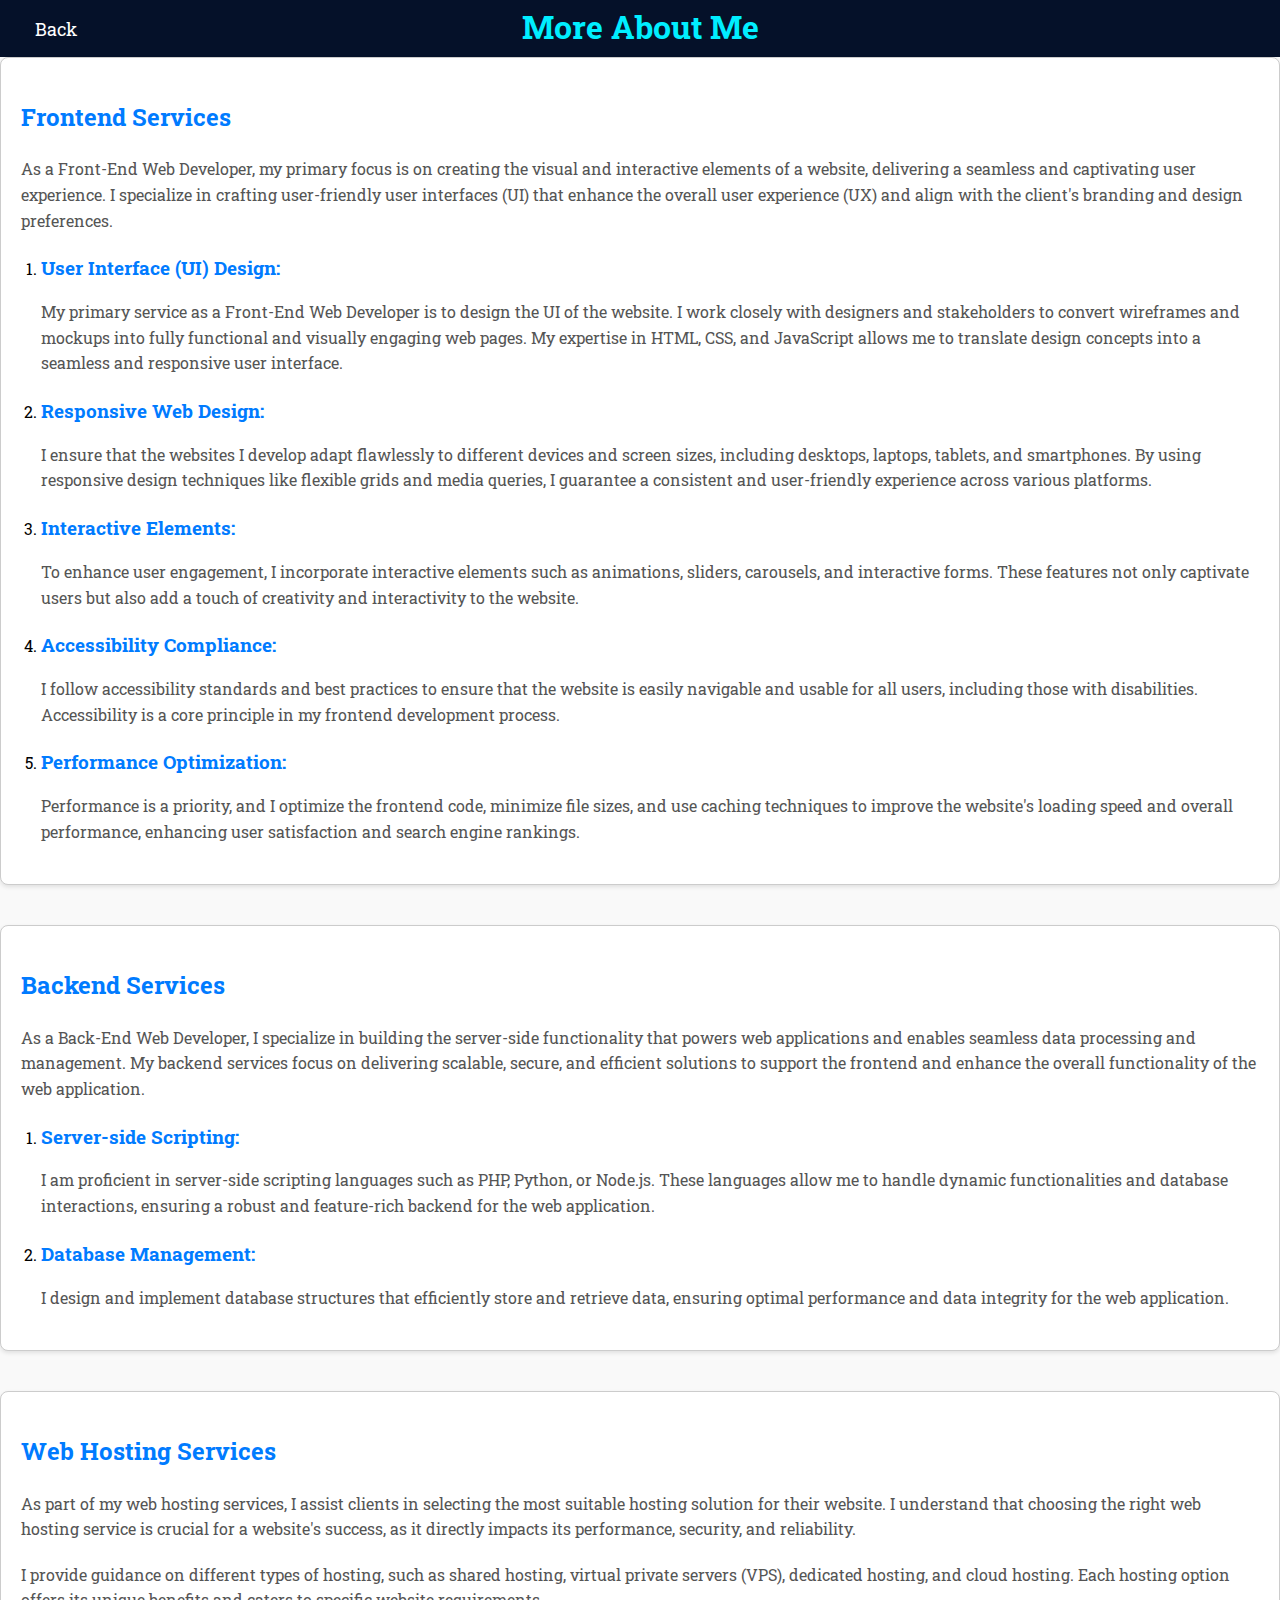
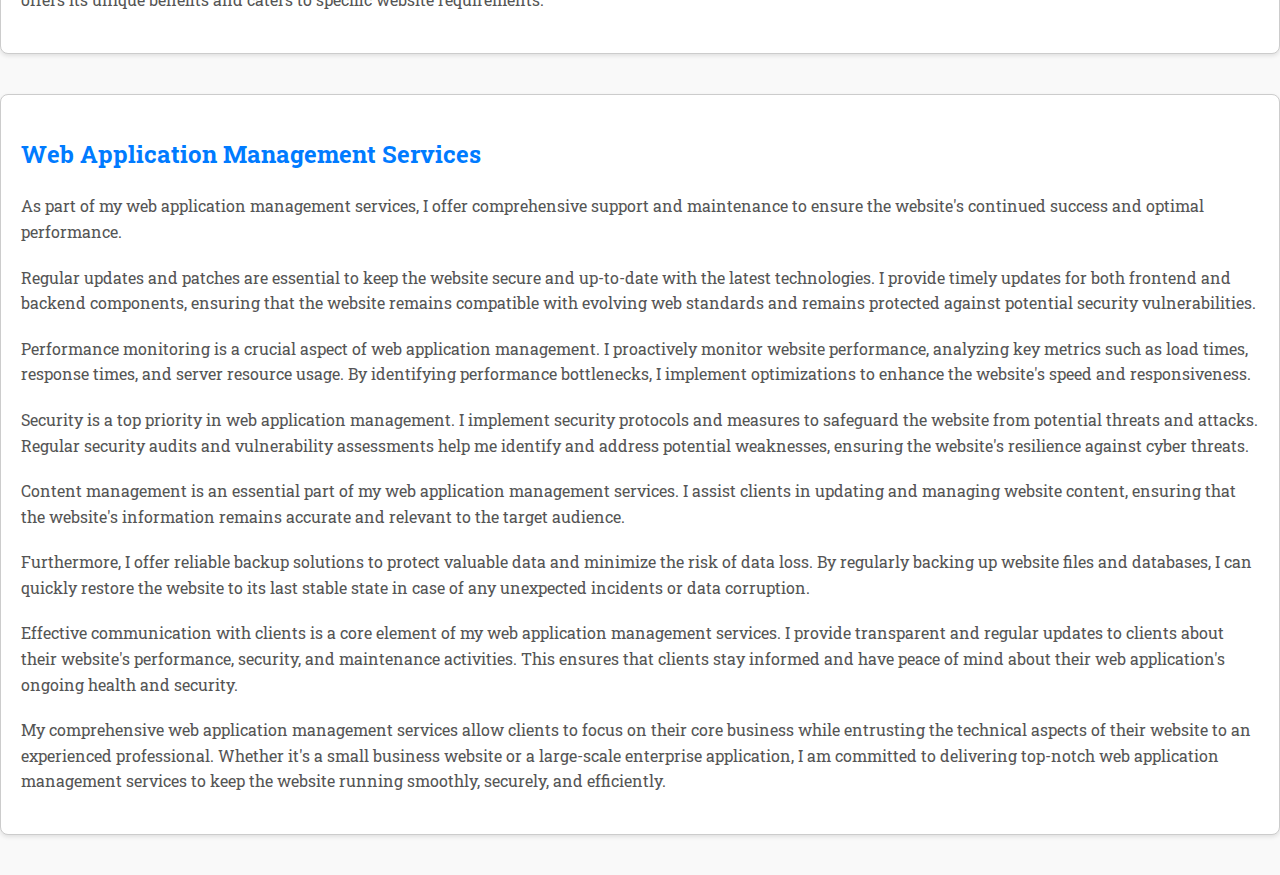
<file: aboutmore/about1.html>
<!DOCTYPE html>
<html>

<head>
    <meta charset="utf-8">
    <meta http-equiv="X-UA-Compatible" content="IE=edge">
    <title>More About Me</title>
    <meta name="description" content="">
    <meta name="viewport" content="width=device-width, initial-scale=1">
    <link rel="preconnect" href="https://fonts.gstatic.com" crossorigin>
    <link href="https://fonts.googleapis.com/css2?family=Libre+Baskerville:ital@0;1&family=Roboto+Mono&family=Roboto+Slab&display=swap"
        rel="stylesheet">
</head>

<style>
*{
    font-family: 'Libre Baskerville', serif;
font-family: 'Roboto Mono', monospace;
font-family: 'Roboto Slab', serif;
}
    body {
    
        line-height: 1.6;
        margin: 40px;
        background-color: #f9f9f9;
        margin: 0;
        padding: 0;
    }

    h1 {
        color: #0ef;
        text-align: center;
        margin-top: -43px;
        margin-bottom: -10px;
        font-size: 32px;
    }

    h2 {
        color: #007bff;
        margin: 20px 0;
    }

    p {
        color: #555;
        font-size: 16px;
    }

    .service {
        border: 1px solid #ccc;
        border-radius: 8px;
        padding: 20px;
        margin-bottom: 40px;
        background-color: #fff;
        box-shadow: 0 2px 4px rgba(0, 0, 0, 0.1);
    }

    .service h2 {
        font-size: 24px;
    }

    .service p {
        margin-bottom: 20px;
    }

    .service ul {
        list-style: decimal;
        padding-left: 20px;
    }

    .service li {
        margin-bottom: 15px;
    }

    .service li ul {
        list-style: circle;
        padding-left: 20px;
    }

    .service h3 {
        color: #007bff;
        margin: 10px 0;
    }
    
    .navbar {
      background-color: #051129;
      padding: 15px;
    }

    .navbar a {
      color: #fff;
      font-size: 18px;
      text-decoration: none;
      padding: 8px 20px;
      border-radius: 5px;
    }

    .navbar a:hover {
      background-color: #0ef;
    }


</style>

<body>
    <header class="header">
        <nav class="navbar">
            <a href="../index.html">Back</a>
            <h1>More About Me</h1>
        </nav>
    </header>

    <!-- Frontend Services -->
    <div class="service">
        <h2>Frontend Services</h2>
        <p>
            As a Front-End Web Developer, my primary focus is on creating the visual and interactive elements of a website,
            delivering a seamless and captivating user experience. I specialize in crafting user-friendly user interfaces (UI)
            that enhance the overall user experience (UX) and align with the client's branding and design preferences.
        </p>
        <ul>
            <li>
                <h3>User Interface (UI) Design:</h3>
                <p>
                    My primary service as a Front-End Web Developer is to design the UI of the website. I work closely with
                    designers and stakeholders to convert wireframes and mockups into fully functional and visually engaging web
                    pages. My expertise in HTML, CSS, and JavaScript allows me to translate design concepts into a seamless and
                    responsive user interface.
                </p>
            </li>
            <li>
                <h3>Responsive Web Design:</h3>
                <p>
                    I ensure that the websites I develop adapt flawlessly to different devices and screen sizes, including desktops,
                    laptops, tablets, and smartphones. By using responsive design techniques like flexible grids and media queries, I
                    guarantee a consistent and user-friendly experience across various platforms.
                </p>
            </li>
            <li>
                <h3>Interactive Elements:</h3>
                <p>
                    To enhance user engagement, I incorporate interactive elements such as animations, sliders, carousels, and
                    interactive forms. These features not only captivate users but also add a touch of creativity and interactivity to
                    the website.
                </p>
            </li>
            <li>
                <h3>Accessibility Compliance:</h3>
                <p>
                    I follow accessibility standards and best practices to ensure that the website is easily navigable and usable for
                    all users, including those with disabilities. Accessibility is a core principle in my frontend development process.
                </p>
            </li>
            <li>
                <h3>Performance Optimization:</h3>
                <p>
                    Performance is a priority, and I optimize the frontend code, minimize file sizes, and use caching techniques to
                    improve the website's loading speed and overall performance, enhancing user satisfaction and search engine
                    rankings.
                </p>
            </li>
        </ul>
    </div>

    <!-- Backend Services -->
    <div class="service">
        <h2>Backend Services</h2>
        <p>
            As a Back-End Web Developer, I specialize in building the server-side functionality that powers web applications and
            enables seamless data processing and management. My backend services focus on delivering scalable, secure, and
            efficient solutions to support the frontend and enhance the overall functionality of the web application.
        </p>
        <ul>
            <li>
                <h3>Server-side Scripting:</h3>
                <p>
                    I am proficient in server-side scripting languages such as PHP, Python, or Node.js. These languages allow me to
                    handle dynamic functionalities and database interactions, ensuring a robust and feature-rich backend for the web
                    application.
                </p>
            </li>
            <li>
                <h3>Database Management:</h3>
                <p>
                    I design and implement database structures that efficiently store and retrieve data, ensuring optimal performance
                    and data integrity for the web application.
                </p>
            </li>
            <!-- Add other backend services here -->
        </ul>
    </div>

    <!-- Web Hosting Services -->
    <div class="service">
        <h2>Web Hosting Services</h2>
        <p>
            As part of my web hosting services, I assist clients in selecting the most suitable hosting solution for their website. I
            understand that choosing the right web hosting service is crucial for a website's success, as it directly impacts its
            performance, security, and reliability.
        </p>
        <p>
            I provide guidance on different types of hosting, such as shared hosting, virtual private servers (VPS), dedicated hosting,
            and cloud hosting. Each hosting option offers its unique benefits and caters to specific website requirements.
        </p>
        <!-- Add more details about different hosting options -->
    </div>

    <!-- Web Application Management Services -->
    <div class="service">
       <h2> Web Application Management Services</h2>
        <p>
            As part of my web application management services, I offer comprehensive support and maintenance to ensure the website's
            continued success and optimal performance.
        </p>
        <p>
            Regular updates and patches are essential to keep the website secure and up-to-date with the latest technologies. I
            provide timely updates for both frontend and backend components, ensuring that the website remains compatible with
            evolving web standards and remains protected against potential security vulnerabilities.
        </p>
        <p>
            Performance monitoring is a crucial aspect of web application management. I proactively monitor website performance,
            analyzing key metrics such as load times, response times, and server resource usage. By identifying performance
            bottlenecks, I implement optimizations to enhance the website's speed and responsiveness.
        </p>
        <p>
            Security is a top priority in web application management. I implement security protocols and measures to safeguard the
            website from potential threats and attacks. Regular security audits and vulnerability assessments help me identify and
            address potential weaknesses, ensuring the website's resilience against cyber threats.
        </p>
        <p>
            Content management is an essential part of my web application management services. I assist clients in updating and
            managing website content, ensuring that the website's information remains accurate and relevant to the target audience.
        </p>
        <p>
            Furthermore, I offer reliable backup solutions to protect valuable data and minimize the risk of data loss. By regularly
            backing up website files and databases, I can quickly restore the website to its last stable state in case of any
            unexpected incidents or data corruption.
        </p>
        <p>
            Effective communication with clients is a core element of my web application management services. I provide transparent
            and regular updates to clients about their website's performance, security, and maintenance activities. This ensures that
            clients stay informed and have peace of mind about their web application's ongoing health and security.
        </p>
        <p>
            My comprehensive web application management services allow clients to focus on their core business while entrusting the
            technical aspects of their website to an experienced professional. Whether it's a small business website or a large-scale
            enterprise application, I am committed to delivering top-notch web application management services to keep the website
            running smoothly, securely, and efficiently.
        </p>
    </div>
</body>
</html>
</file>
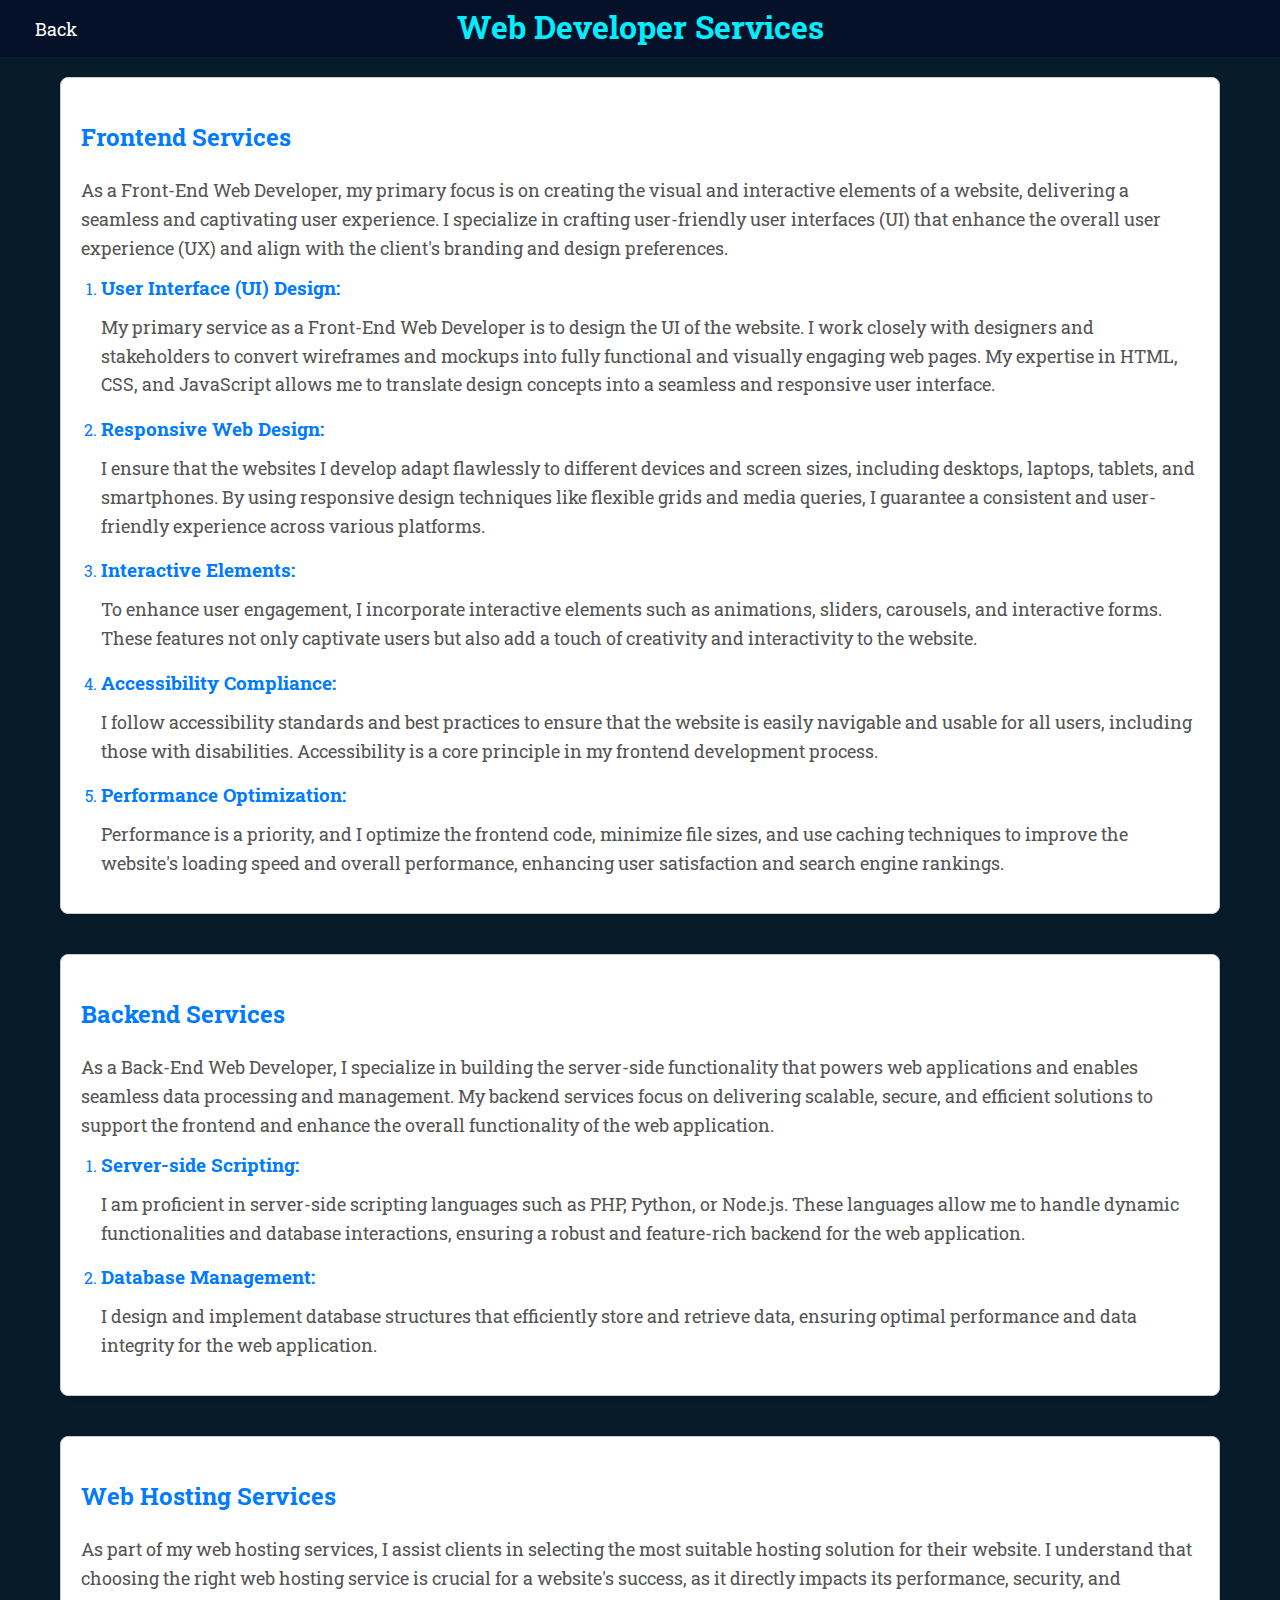
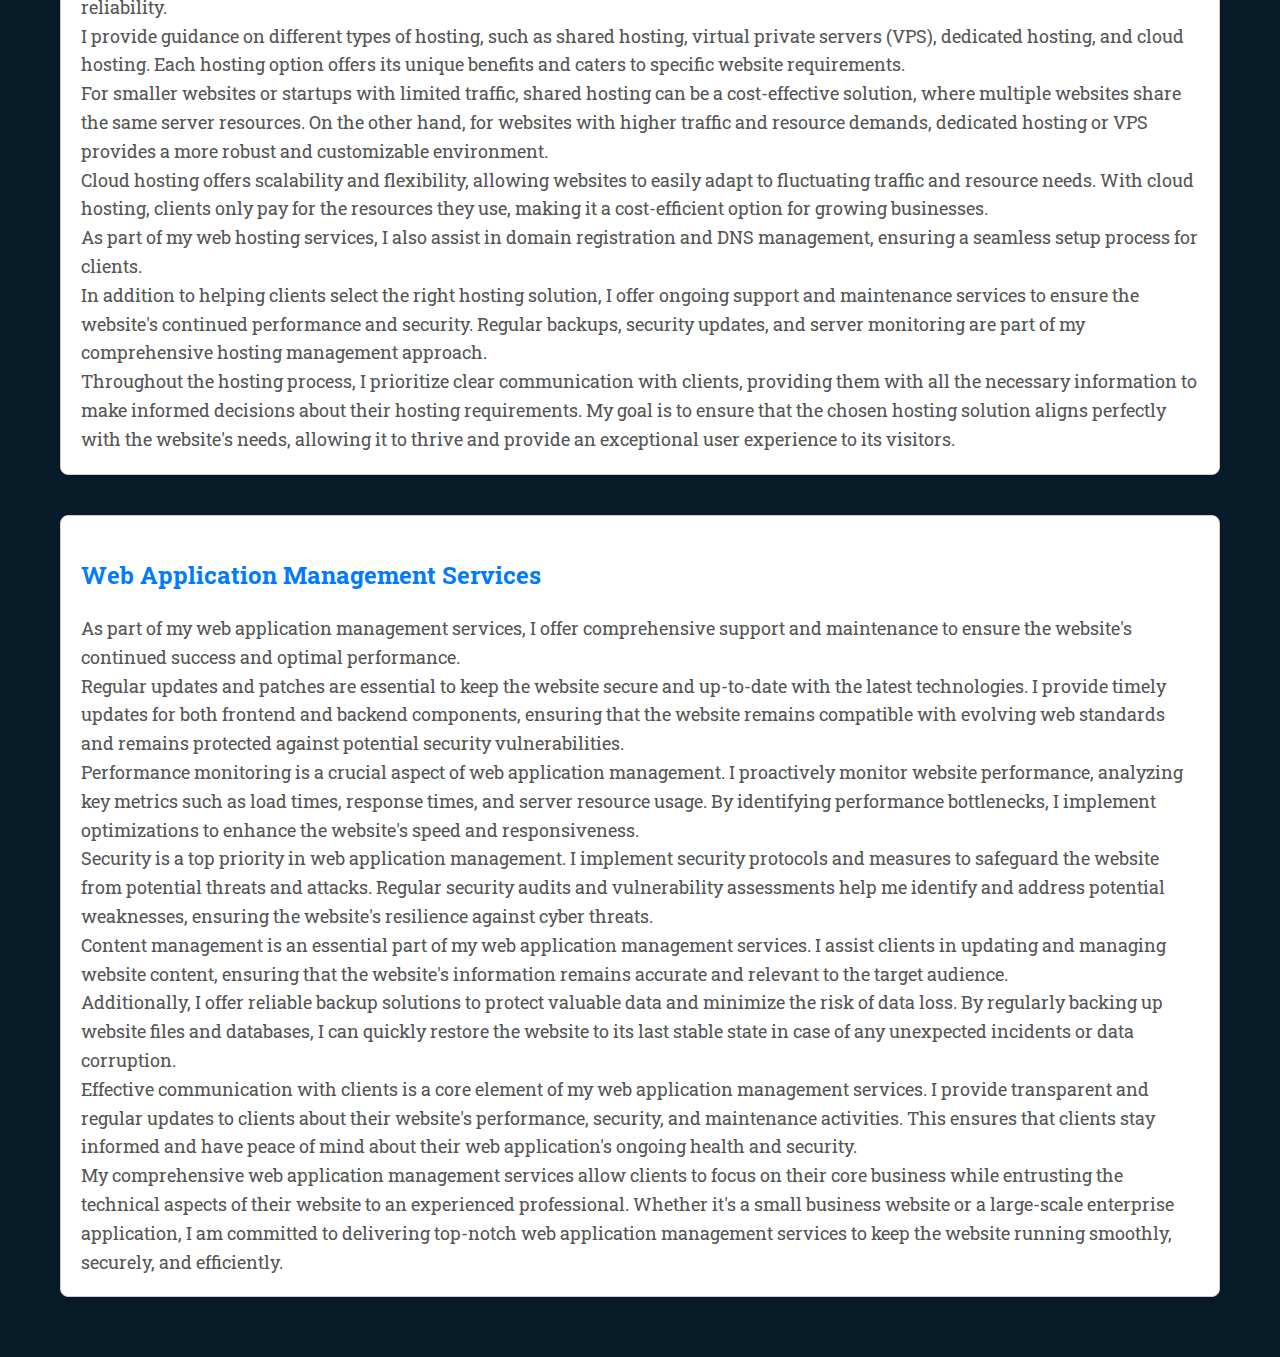
<file: aboutmore/services.html>
<!DOCTYPE html>
<html>

<head>
    <meta charset="utf-8">
    <meta http-equiv="X-UA-Compatible" content="IE=edge">
    <title>Services</title>
    <meta name="description" content="">
    <meta name="viewport" content="width=device-width, initial-scale=1">
    <link rel="preconnect" href="https://fonts.gstatic.com" crossorigin>
    <link href="https://fonts.googleapis.com/css2?family=Libre+Baskerville:ital@0;1&family=Roboto+Mono&family=Roboto+Slab&display=swap"
        rel="stylesheet">
</head>
<style>
  body {
    font-family: Arial, sans-serif;
    line-height: 1.6;
    margin: 40px;
    background-color: #f9f9f9;
    margin: 0;
    padding: 0;
  }

  h1 {
    color: #0ef;
    text-align: center;
    margin-top: -43px;
    margin-bottom: -10px;
    font-size: 32px;
}

  h2 {
    color: #007bff;
    margin: 20px 0;
  }

  p {
    color: #555;
    font-size: 16px;
  }

  .service {
    border: 1px solid #ccc;
    border-radius: 8px;
    padding: 20px;
    margin-bottom: 40px;
    background-color: #fff;
    box-shadow: 0 2px 4px rgba(0, 0, 0, 0.1);
  }

  .service h2 {
    font-size: 24px;
  }

  .service ul {
    list-style: decimal;
    padding-left: 20px;
  }

  .service li {
    margin-bottom: 15px;
  }

  .service li ul {
    list-style: circle;
    padding-left: 20px;
  }

  .service h3 {
    color: #007bff;
    margin: 10px 0;
  }

  .service p {
    font-size: 18px;
  }

  * {
    margin: 0;
    padding: 0;
    box-sizing: border-box;
    scroll-behavior: smooth;
    font-family: 'Libre Baskerville', serif;
    font-family: 'Roboto Mono', monospace;
    font-family: 'Roboto Slab', serif;
}

body {
    color: #007bff;
    background: #081b29;
}

.container {
    max-width: 1200px;
    margin: 0 auto;
    padding: 20px;
}

.navbar {
    background-color: #051129;
    padding: 15px;
}

.navbar a {
    color: #fff;
    font-size: 18px;
    text-decoration: none;
    padding: 8px 20px;
    border-radius: 5px;
}

@media screen and (max-width: 768px) {
    h1 {
        font-size: 28px;
    }

    .service {
        padding: 10px;
    }

    .navbar {
        padding: 10px;
    }
}

@media screen and (max-width: 480px) {
    h1 {
        font-size: 24px;
    }

    .service {
        padding: 5px;
    }

    .service p {
        font-size: 16px;
    }
}

</style>
      <body>
        <header class="header">
            <nav class="navbar">
                <a href="../index.html">Back</a>
                <h1>Web Developer Services</h1>
            </nav>
        </header>
        
        <div class="container">
          <!-- Frontend Services -->
          <div class="service">
            <h2>Frontend Services</h2> 
            
            <p>  As a Front-End Web Developer, my primary focus is on creating the visual and interactive elements of a website,
              delivering a seamless and captivating user experience. I specialize in crafting user-friendly user interfaces (UI)
              that enhance the overall user experience (UX) and align with the client's branding and design preferences.
            </p>
            <ul>
              <li>
                <h3>User Interface (UI) Design:</h3>
             <p>  My primary service as a Front-End Web Developer is to design the UI of the website. I work closely with
                designers and stakeholders to convert wireframes and mockups into fully functional and visually engaging web
                pages. My expertise in HTML, CSS, and JavaScript allows me to translate design concepts into a seamless and
                responsive user interface.</p> 
              </li>
              <li>
                <h3>Responsive Web Design:</h3>
              <p>  I ensure that the websites I develop adapt flawlessly to different devices and screen sizes, including desktops,
                laptops, tablets, and smartphones. By using responsive design techniques like flexible grids and media queries, I
                guarantee a consistent and user-friendly experience across various platforms.
              </p>    </li>
              <li>
                <h3>Interactive Elements:</h3>
              <p>  To enhance user engagement, I incorporate interactive elements such as animations, sliders, carousels, and
                interactive forms. These features not only captivate users but also add a touch of creativity and interactivity to
                the website. </p> 
              </li>
              <li>
                <h3>Accessibility Compliance:</h3>
             <p>  I follow accessibility standards and best practices to ensure that the website is easily navigable and usable for
                all users, including those with disabilities. Accessibility is a core principle in my frontend development process.
              </p>   </li>
              <li>
                <h3>Performance Optimization:</h3>
              <p>      Performance is a priority, and I optimize the frontend code, minimize file sizes, and use caching techniques to
                improve the website's loading speed and overall performance, enhancing user satisfaction and search engine
                rankings. </p> 
              </li>
            </ul>
          </div>
        
          <!-- Backend Services -->
          <div class="service">
            <h2>Backend Services</h2>
            <p>
              As a Back-End Web Developer, I specialize in building the server-side functionality that powers web applications and
              enables seamless data processing and management. My backend services focus on delivering scalable, secure, and
              efficient solutions to support the frontend and enhance the overall functionality of the web application.
            </p>
            <ul>
              <li>
                <h3>Server-side Scripting:</h3>
            <p>   
              I am proficient in server-side scripting languages such as PHP, Python, or Node.js. These languages allow me to
              handle dynamic functionalities and database interactions, ensuring a robust and feature-rich backend for the web
              application.</p> 
            </li>
            <li>
              <h3>Database Management:</h3>
            <p>        I design and implement database structures that efficiently store and retrieve data, ensuring optimal performance
              and data integrity for the web application. </p> 
            </li>
          </ul>
        </div>
      
        <!-- Web Hosting Services -->
        <div class="service">
          <h2>Web Hosting Services</h2>
          <p>
            As part of my web hosting services, I assist clients in selecting the most suitable hosting solution for their
            website. I understand that choosing the right web hosting service is crucial for a website's success, as it directly
            impacts its performance, security, and reliability.
          </p>
          <p>
            I provide guidance on different types of hosting, such as shared hosting, virtual private servers (VPS), dedicated
            hosting, and cloud hosting. Each hosting option offers its unique benefits and caters to specific website
            requirements.
          </p>
          <p>
            For smaller websites or startups with limited traffic, shared hosting can be a cost-effective solution, where
            multiple websites share the same server resources. On the other hand, for websites with higher traffic and resource
            demands, dedicated hosting or VPS provides a more robust and customizable environment.
          </p>
          <p>
            Cloud hosting offers scalability and flexibility, allowing websites to easily adapt to fluctuating traffic and
            resource needs. With cloud hosting, clients only pay for the resources they use, making it a cost-efficient option
            for growing businesses.
          </p>
          <p>
            As part of my web hosting services, I also assist in domain registration and DNS management, ensuring a seamless setup
            process for clients.
          </p>
          <p>
            In addition to helping clients select the right hosting solution, I offer ongoing support and maintenance services to
            ensure the website's continued performance and security. Regular backups, security updates, and server monitoring are
            part of my comprehensive hosting management approach.
          </p>
          <p>
            Throughout the hosting process, I prioritize clear communication with clients, providing them with all the necessary
            information to make informed decisions about their hosting requirements. My goal is to ensure that the chosen hosting
            solution aligns perfectly with the website's needs, allowing it to thrive and provide an exceptional user experience
            to its visitors.
          </p>
        </div>
      
        <!-- Web Application Management Services -->
        <div class="service">
          <h2>Web Application Management Services</h2>
          <p>
            As part of my web application management services, I offer comprehensive support and maintenance to ensure the
            website's continued success and optimal performance.
          </p>
          <p>
            Regular updates and patches are essential to keep the website secure and up-to-date with the latest technologies. I
            provide timely updates for both frontend and backend components, ensuring that the website remains compatible with
            evolving web standards and remains protected against potential security vulnerabilities.
          </p>
          <p>
            Performance monitoring is a crucial aspect of web application management. I proactively monitor website performance,
            analyzing key metrics such as load times, response times, and server resource usage. By identifying performance
            bottlenecks, I implement optimizations to enhance the website's speed and responsiveness.
          </p>
          <p>
            Security is a top priority in web application management. I implement security protocols and measures to safeguard
            the website from potential threats and attacks. Regular security audits and vulnerability assessments help me
            identify and address potential weaknesses, ensuring the website's resilience against cyber threats.
          </p>
          <p>
            Content management is an essential part of my web application management services. I assist clients in updating and
            managing website content, ensuring that the website's information remains accurate and relevant to the target
            audience.
          </p>
          <p>
            Additionally, I offer reliable backup solutions to protect valuable data and minimize the risk of data loss. By regularly
            backing up website files and databases, I can quickly restore the website to its last stable state in case of any
            unexpected incidents or data corruption.
          </p>
          <p>
            Effective communication with clients is a core element of my web application management services. I provide transparent
            and regular updates to clients about their website's performance, security, and maintenance activities. This ensures that
            clients stay informed and have peace of mind about their web application's ongoing health and security.
          </p>
          <p>
            My comprehensive web application management services allow clients to focus on their core business while entrusting the
            technical aspects of their website to an experienced professional. Whether it's a small business website or a large-scale
            enterprise application, I am committed to delivering top-notch web application management services to keep the website
            running smoothly, securely, and efficiently.
          </p>
        </div>
      </div>
    </body>
</html>
</file>
